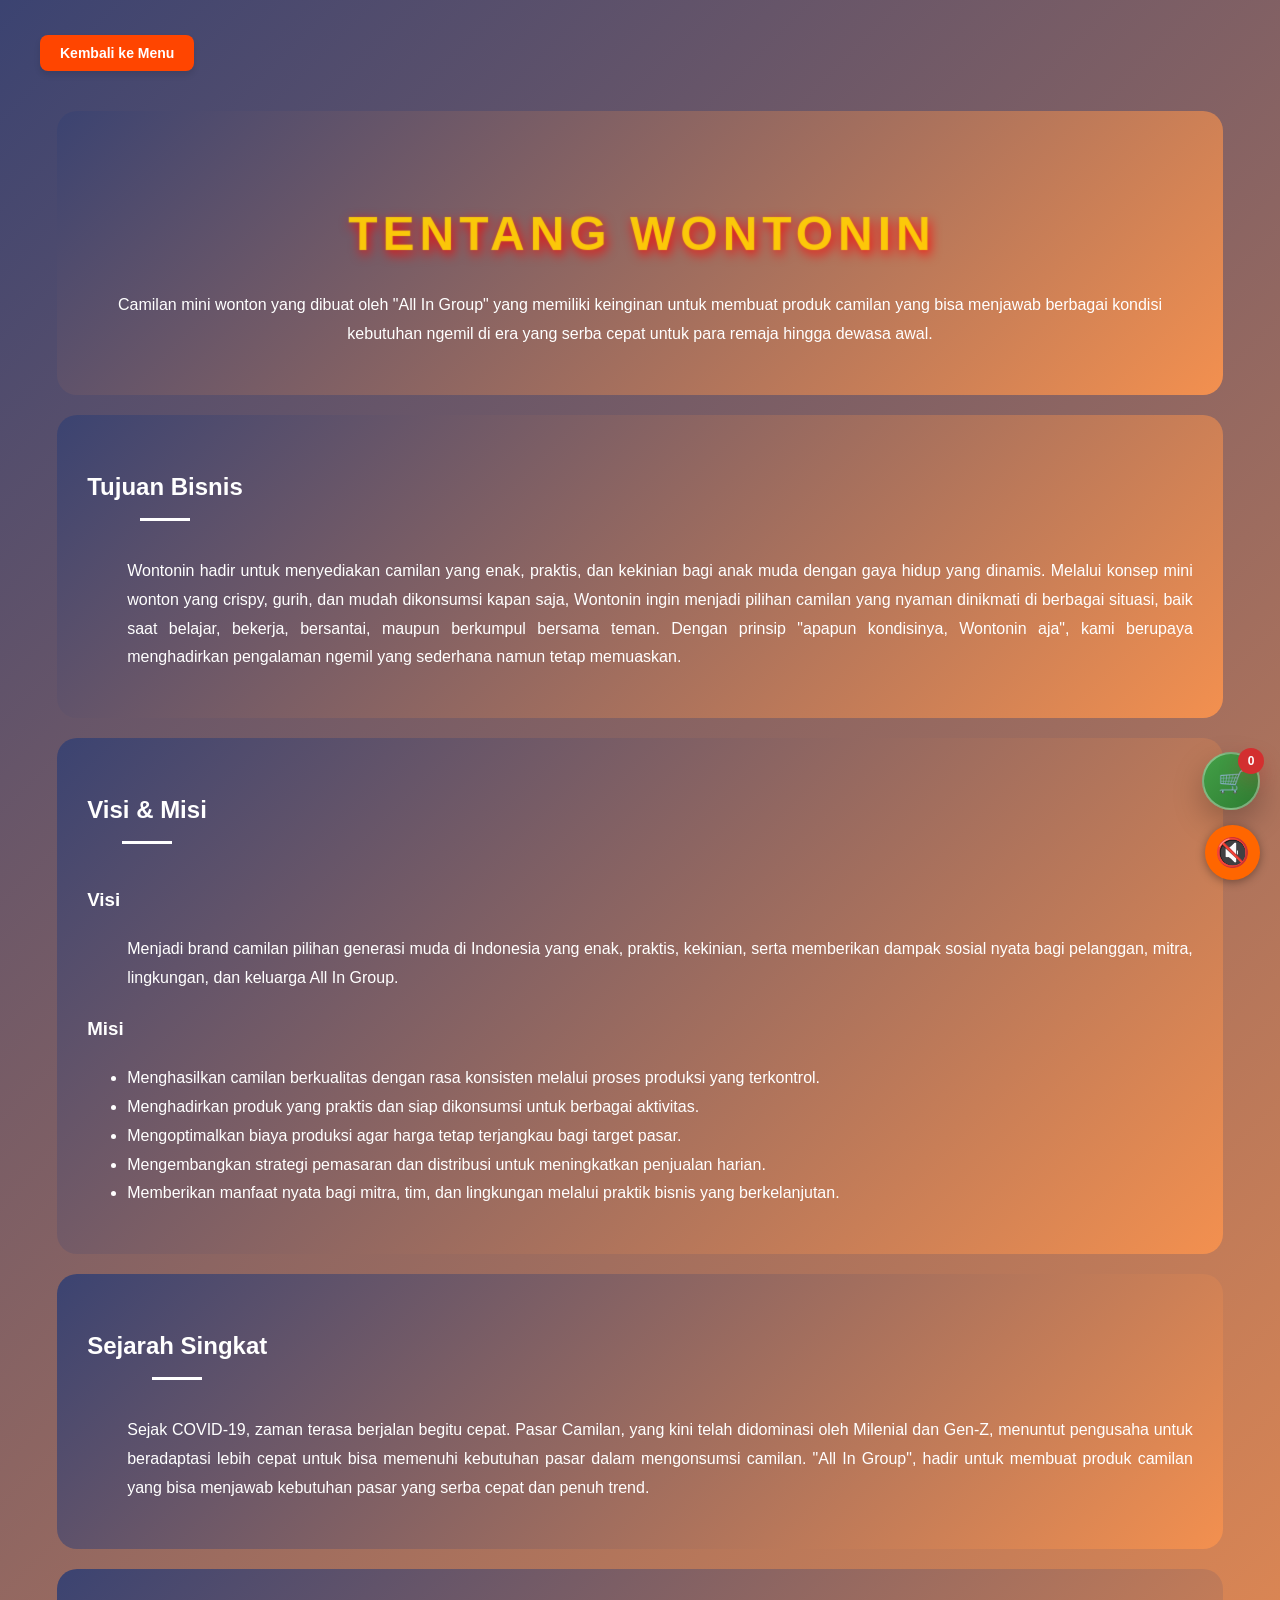
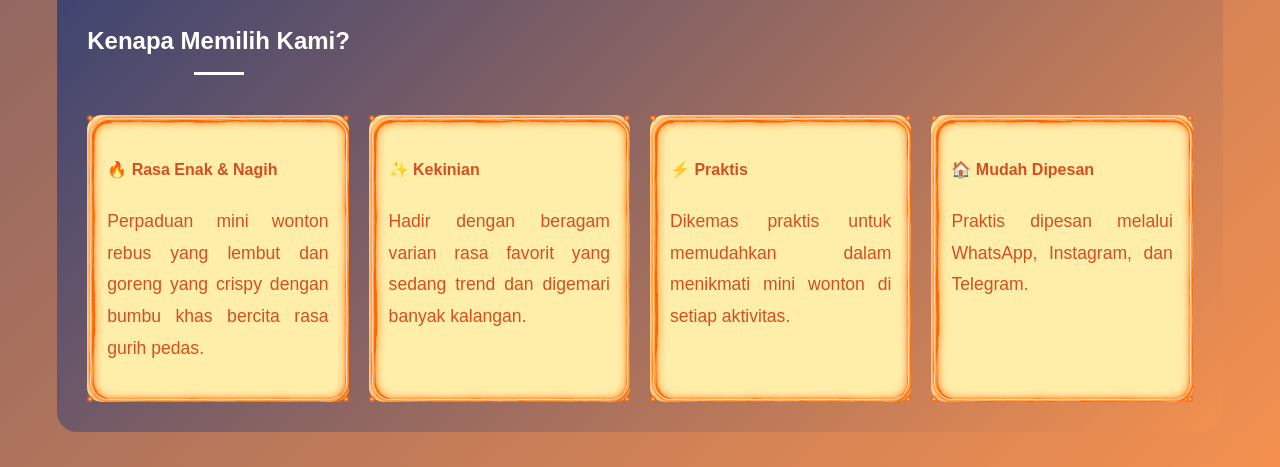
<file: about.html>
<!DOCTYPE html>
<html lang="id">
    <head>
        <meta charset="UTF-8">
        <meta name="viewport"
        content="width=device-width, initial-scale=1.0">
        <title>About Us - Wontonin</title>
        <link rel="stylesheet"
        href="style.css">
        <!-- Tambahkan di head semua halaman -->
         <script type="importmap">
            {
                "imports": {
                    "three": "https://unpkg.com/three@0.128.0/build/three.module.js"
                }
            }
        </script>
        <style>
        /* FIX WARNA TEKS ABOUT PAGE JADI PUTIH */
        .about-header .description-text {
            color: #ffffff !important;
        }
    </style>
    </head>

    <body>
        <!-- NAVBAR-->
         <nav class="navbar">
            <div class="nav-container">
                <a href="index.html" class="btn-back">Kembali ke Menu</a>
            </div>

        <!-- ABOUT HEADER -->
         <section class="about-header">
            <h1>
                Tentang Wontonin
            </h1>
             <p class="description-text">
                Camilan mini wonton yang dibuat oleh "All In Group"
                yang memiliki keinginan untuk membuat produk camilan
                yang bisa menjawab berbagai kondisi kebutuhan ngemil
                di era yang serba cepat untuk para remaja hingga dewasa awal.
             </p>
         </section>
        
        <!-- TUJUAN -->
         <section class="about-section">
            <h2>
                Tujuan Bisnis
            </h2>
            <ul>
                Wontonin hadir untuk menyediakan camilan yang enak, praktis, dan
                kekinian bagi anak muda dengan gaya hidup yang dinamis. Melalui
                konsep mini wonton yang crispy, gurih, dan mudah dikonsumsi kapan
                saja, Wontonin ingin menjadi pilihan camilan yang nyaman dinikmati
                di berbagai situasi, baik saat belajar, bekerja, bersantai, maupun
                berkumpul bersama teman. Dengan prinsip "apapun kondisinya, Wontonin
                aja", kami berupaya menghadirkan pengalaman ngemil yang sederhana namun
                tetap memuaskan.
            </ul>
         </section>

        <!-- VISI MISI -->
         <section class="about-section">
            <h2>
                Visi & Misi
            </h2>
            <h3>Visi</h3>
            <ul>
                Menjadi brand camilan pilihan generasi muda di Indonesia yang
                enak, praktis, kekinian, serta memberikan dampak sosial nyata
                bagi pelanggan, mitra, lingkungan, dan keluarga All In Group.
            </ul>
            <h3>Misi</h3>
            <ul>
                <li>
                    Menghasilkan camilan berkualitas dengan rasa konsisten melalui
                    proses produksi yang terkontrol.
                </li>
                <li>
                    Menghadirkan produk yang praktis dan siap dikonsumsi
                    untuk berbagai aktivitas.
                </li>
                <li>
                    Mengoptimalkan biaya produksi agar harga tetap terjangkau bagi
                    target pasar.
                </li>
                <li>
                    Mengembangkan strategi pemasaran dan distribusi untuk meningkatkan
                    penjualan harian.
                </li>
                <li>
                    Memberikan manfaat nyata bagi mitra, tim, dan lingkungan melalui praktik
                    bisnis yang berkelanjutan.
                </li>
            </ul>
         </section>
        
        <!-- SEJARAH -->
         <section class="about-section">
            <h2>
                Sejarah Singkat
            </h2>
            <ul>
                Sejak COVID-19, zaman terasa berjalan begitu cepat. Pasar Camilan, yang kini
                telah didominasi oleh Milenial dan Gen-Z, menuntut pengusaha untuk beradaptasi
                lebih cepat untuk bisa memenuhi kebutuhan pasar dalam mengonsumsi camilan. 
                "All In Group", hadir untuk membuat produk camilan yang bisa menjawab 
                kebutuhan pasar yang serba cepat dan penuh trend. 
            </ul>
         </section>

        <!-- KEUNGGULAN -->
         <section class="about-section">
            <h2>
                Kenapa Memilih Kami?
            </h2>
            <div class="why-grid">
                <div class="why-card">
                    <h4>🔥 Rasa Enak & Nagih</h4>
                    <p>
                        Perpaduan mini wonton rebus yang lembut dan goreng yang crispy dengan bumbu khas bercita rasa gurih pedas.
                    </p>
                </div>
                <div class="why-card">
                    <h4>✨ Kekinian</h4>
                    <p>
                        Hadir dengan beragam varian rasa favorit yang sedang trend dan digemari banyak kalangan.
                    </p>
                </div>
                <div class="why-card">
                    <h4>⚡ Praktis</h4>
                    <p>
                        Dikemas praktis untuk memudahkan dalam menikmati mini wonton di setiap aktivitas.
                    </p>
                </div>
                <div class="why-card">
                    <h4>🏠 Mudah Dipesan</h4>
                    <p>
                        Praktis dipesan melalui WhatsApp, Instagram, dan Telegram.
                    </p>
                </div>
            </div>
         </section>
         <script src="./script.js"></script>
         <!-- ELECTRIC BORDER -->
         <script src="./electric.js"></script>
         <script src="./music.js"></script>
    </body>
</html>
</file>
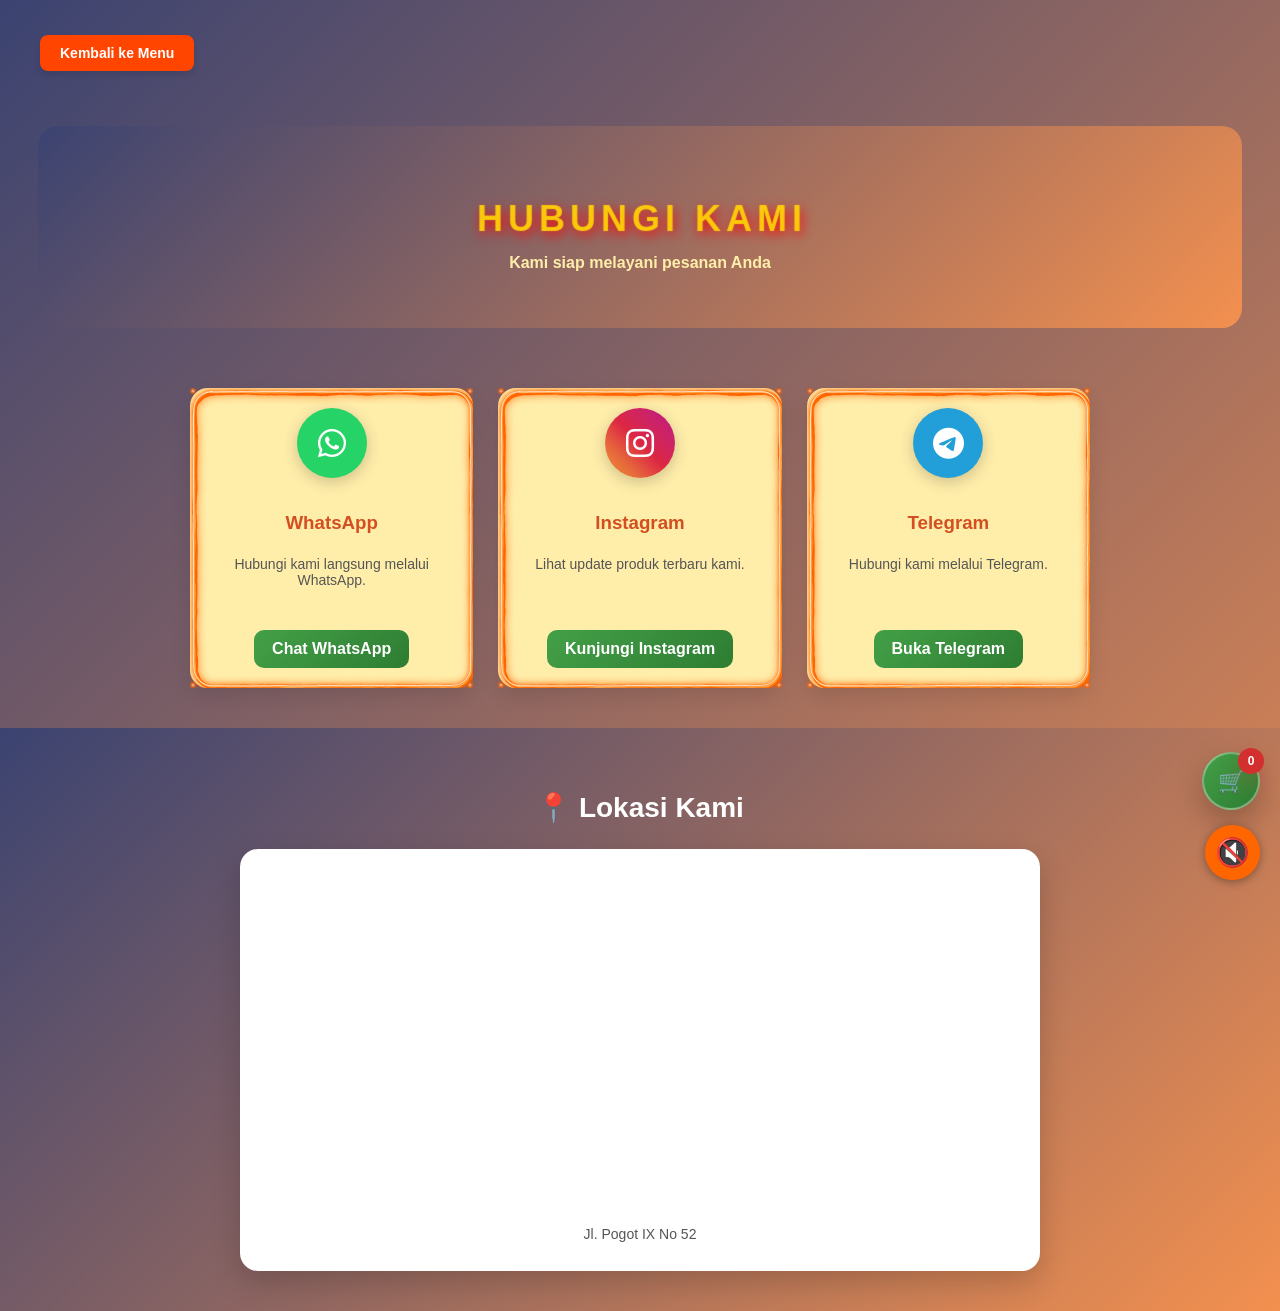
<file: contact.html>
<!DOCTYPE html>
<html lang="id">
    <head>
        <meta charset="UTF-8">
        <meta name="viewport" content="width=device-width, initial-scale=1.0">
        <title>Kontak - Wontonin</title>
        <link rel="stylesheet" href="style.css">
        <link rel="stylesheet" href="https://cdnjs.cloudflare.com/ajax/libs/font-awesome/6.5.0/css/all.min.css">
        <script type="importmap">
            {
                "imports": {
                    "three": "https://unpkg.com/three@0.128.0/build/three.module.js"
                }
            }
        </script>
        <style>
            /* SOSMED ICON */
            .sosmed-icon {
                width: 70px;
                height: 70px;
                border-radius: 50%;
                display: flex;
                align-items: center;
                justify-content: center;
                margin: 0 auto 15px auto;
                font-size: 2rem;
                color: white;
                box-shadow: 0 4px 15px rgba(0,0,0,0.2);
                transition: 0.3s;
            }
            .contact-card:hover .sosmed-icon {
                transform: scale(1.15);
                box-shadow: 0 6px 20px rgba(0,0,0,0.3);
            }
            .contact-card h3 {
                color: var(--color-text);
                margin-bottom: 8px;
            }
            .contact-card p {
                color: #555;
                font-size: 14px;
            }
        </style>
    </head>
    <body>
        <!-- NAVBAR -->
        <nav class="navbar">
            <div class="nav-container">
                <a href="index.html" class="btn-back">Kembali ke Menu</a>
            </div>
        </nav>

        <!-- HEADER -->
        <section class="contact-header">
            <h1>Hubungi Kami</h1>
            <p>Kami siap melayani pesanan Anda</p>
        </section>

        <!-- CONTACT CONTENT -->
        <section class="contact-section">
            <div class="contact-grid">

                <!-- WHATSAPP -->
                <div class="contact-card">
                    <div class="sosmed-icon" style="background: #25D366;">
                        <i class="fa-brands fa-whatsapp"></i>
                    </div>
                    <h3>WhatsApp</h3>
                    <p>Hubungi kami langsung melalui WhatsApp.</p>
                    <a
                        href="https://wa.me/628132524282?text="
                        target="_blank"
                        class="contact-btn"
                    >
                        Chat WhatsApp
                    </a>
                </div>

                <!-- INSTAGRAM -->
                <div class="contact-card">
                    <div class="sosmed-icon" style="background: linear-gradient(45deg, #f09433, #e6683c, #dc2743, #cc2366, #bc1888);">
                        <i class="fa-brands fa-instagram"></i>
                    </div>
                    <h3>Instagram</h3>
                    <p>Lihat update produk terbaru kami.</p>
                    <a href="https://www.instagram.com/_wontonin.aja_" target="_blank" class="contact-btn">
                        Kunjungi Instagram
                    </a>
                </div>

                <!-- TELEGRAM -->
                <div class="contact-card">
                    <div class="sosmed-icon" style="background: #229ED9;">
                        <i class="fa-brands fa-telegram"></i>
                    </div>
                    <h3>Telegram</h3>
                    <p>Hubungi kami melalui Telegram.</p>
                    <a href="https://t.me/wontoninaja" target="_blank" class="contact-btn">
                        Buka Telegram
                    </a>
                </div>

            </div>
        </section>

        <!-- GOOGLE MAP -->
        <section class="map-section">
            <h2>📍 Lokasi Kami</h2>
            <div class="map-frame">
                <iframe
                    src="https://www.google.com/maps/embed?pb=!1m18!1m12!1m3!1d989.5153895406007!2d112.76694372848927!3d-7.233819399546388!2m3!1f0!2f0!3f0!3m2!1i1024!2i768!4f13.1!3m3!1m2!1s0x2dd7f9a8c3d9ecfb%3A0xf26a8b2de0974fa1!2sJl.%20Pogot%20IX%20No.52%2C%20RT.012%2FRW.05%2C%20Tanah%20Kali%20Kedinding%2C%20Kec.%20Kenjeran%2C%20Surabaya%2C%20Jawa%20Timur%2060129!5e0!3m2!1sid!2sid!4v1776089853550!5m2!1sid!2sid"
                    style="border:0;"
                    allowfullscreen=""
                    loading="lazy"
                    referrerpolicy="no-referrer-when-downgrade">
                </iframe>
                <p class="map-address">Jl. Pogot IX No 52</p>
            </div>
        </section>

        <script src="./script.js"></script>
        <script src="./electric.js"></script>
        <script src="./music.js"></script>
    </body>
</html>
</file>
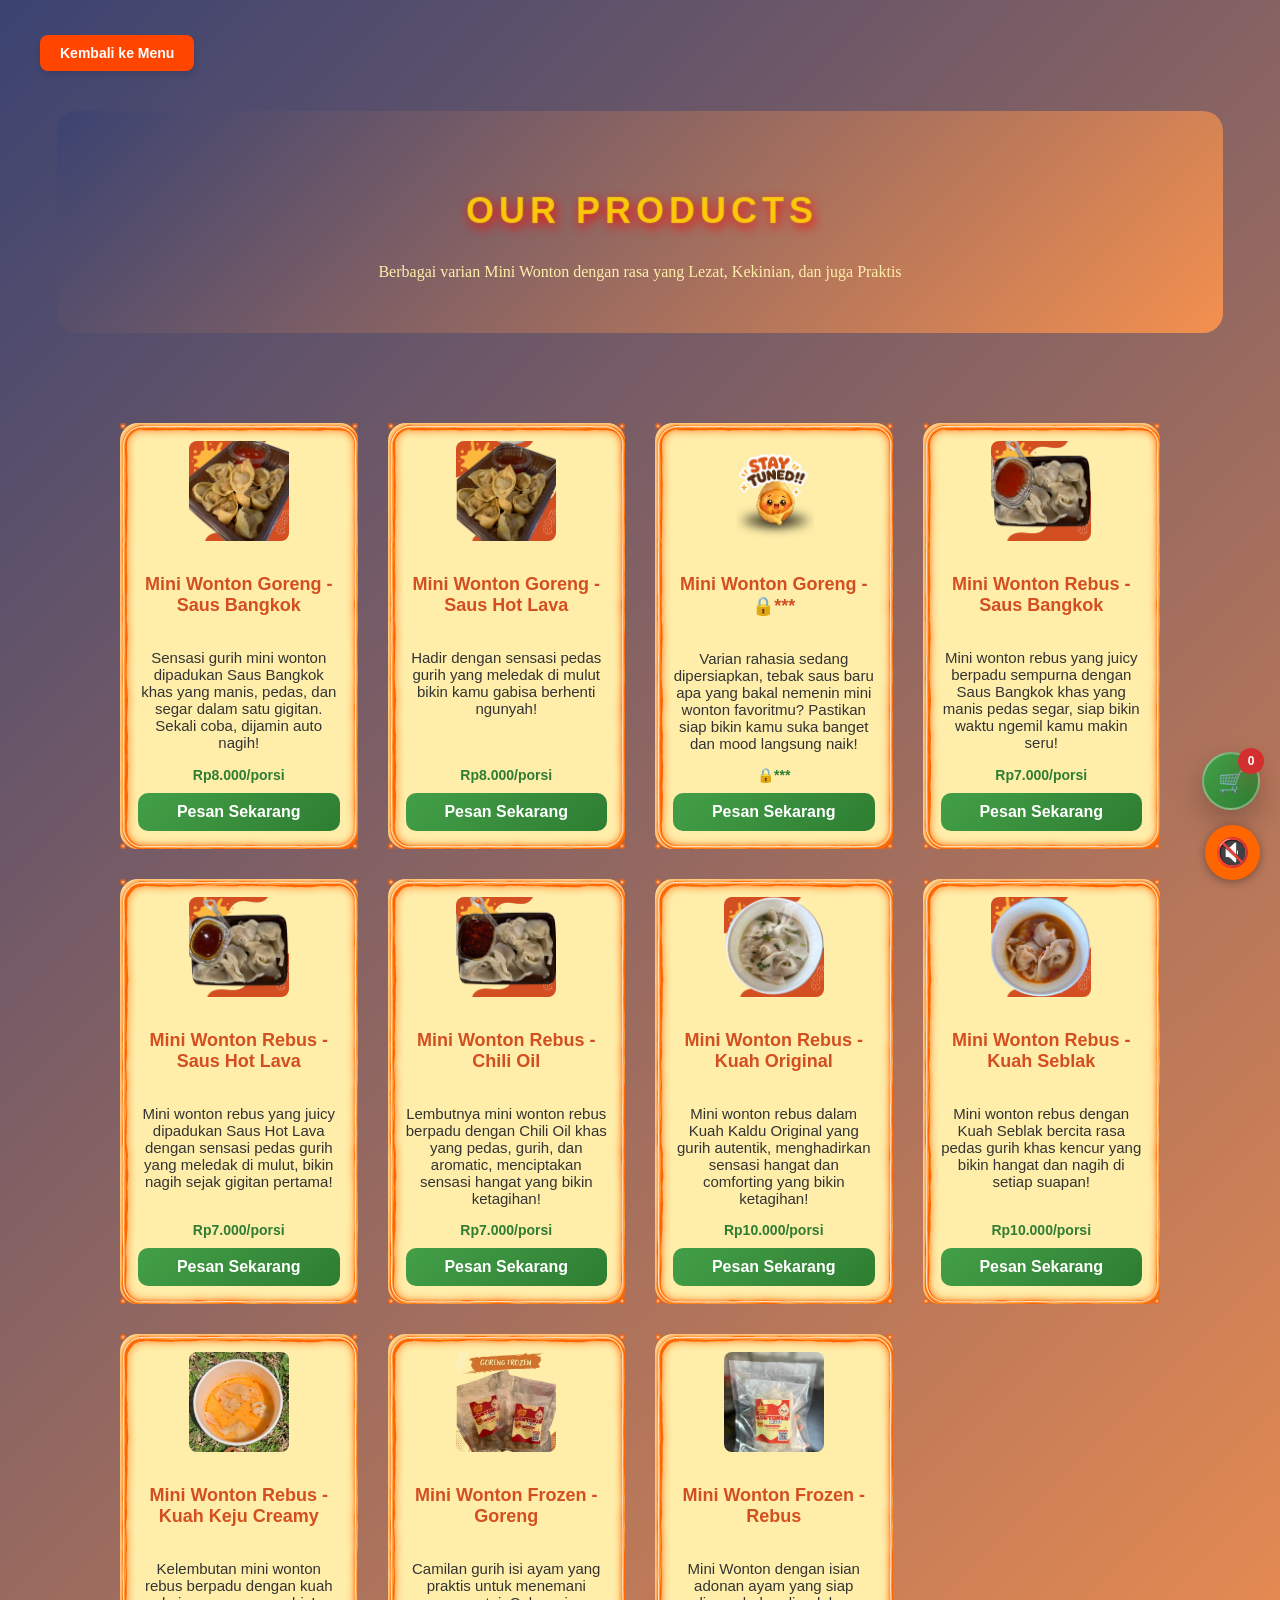
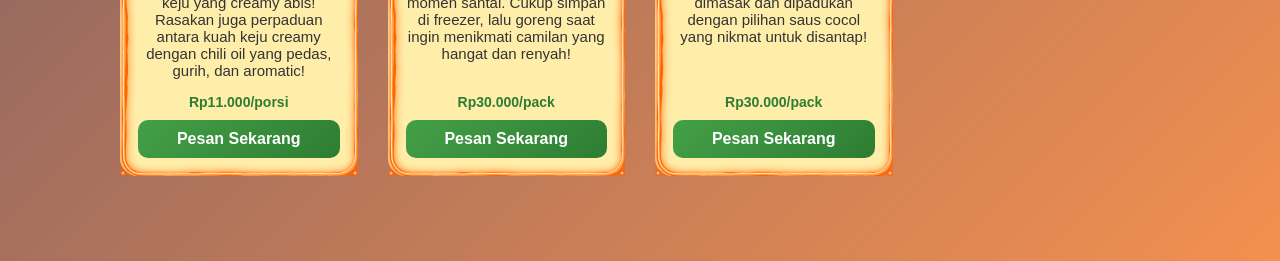
<file: product.html>
<!DOCTYPE html>
<html lang="id">
    <head>
        <meta charset="UTF-8">
        <meta name="viewport"
        content="width=device-width, initial-scale=1.0">
        <link rel="stylesheet"
        href="style.css">
        <!-- Tambahkan di head semua halaman -->
         <script type="importmap">
            {
                "imports": {
                    "three": "https://unpkg.com/three@0.128.0/build/three.module.js"
                }
            }
        </script>
    </head>

    <body>
        <!-- NAVBAR-->
         <nav class="navbar">
            <div class="nav-container">
                <a href="index.html" class="btn-back">Kembali ke Menu</a>
            </div>

        <!-- HEADER -->
         <section class="product-header">
            <h1>Our Products</h1>
            <p>
                Berbagai varian Mini Wonton dengan 
                rasa yang Lezat, Kekinian, dan juga Praktis
            </p>
         </section>

        <!-- PRODUCT GRID -->
         <section class="product-section">
            <div class="product-grid">
                <!-- GORENG SAUS BANGKOK -->
                 <div class="product-card">
                    <img
                    src="images/gambar-saus-bangkok.jpg"
                    class="product-img">
                    <h3>Mini Wonton Goreng - Saus Bangkok</h3>
                    <p>
                        Sensasi gurih mini wonton dipadukan Saus Bangkok khas yang manis, pedas, dan segar dalam satu gigitan. Sekali coba, dijamin auto nagih!
                    </p>
                    <div class="price">
                        Rp8.000/porsi
                    </div>
                    <a href="order.html"
                    class="btn-order">
                Pesan Sekarang
                </a>
                 </div>
                <!-- GORENG SAUS HOT LAVA -->
                 <div class="product-card">
                    <img
                    src="images/gambar-saus-hot-lava.jpg"
                    class="product-img">
                    <h3>Mini Wonton Goreng - Saus Hot Lava</h3>
                    <p>
                        Hadir dengan sensasi pedas gurih yang meledak di mulut bikin kamu gabisa berhenti ngunyah!
                    </p>
                    <div class="price">
                        Rp8.000/porsi
                    </div>
                    <a href="order.html"
                    class="btn-order">
                Pesan Sekarang
                </a>
                 </div>
                <!-- GORENG SAUS KEJU -->
                 <div class="product-card">
                    <img
                    src="images/gambar-saus-keju.jpg"
                    class="product-img">
                    <h3>Mini Wonton Goreng - 🔒***</h3>
                    <p>
                        Varian rahasia sedang dipersiapkan, tebak saus baru apa yang bakal nemenin mini wonton favoritmu? Pastikan siap bikin kamu suka banget dan mood langsung naik!
                    </p>
                    <div class="price">
                        🔒***
                    </div>
                    <a href="order.html"
                    class="btn-order">
                Pesan Sekarang
                </a>
                 </div>
                <!-- REBUS SAUS BANGKOK -->
                 <div class="product-card">
                    <img
                    src="images/gambar-rebus-bangkok.jpg"
                    class="product-img">
                    <h3>Mini Wonton Rebus - Saus Bangkok</h3>
                    <p>
                        Mini wonton rebus yang juicy berpadu sempurna dengan Saus Bangkok khas yang manis pedas segar, siap bikin waktu ngemil kamu makin seru!
                    </p>
                    <div class="price">
                        Rp7.000/porsi
                    </div>
                    <a href="order.html"
                    class="btn-order">
                Pesan Sekarang
                </a>
                 </div>
                <!-- REBUS SAUS HOT LAVA -->
                 <div class="product-card">
                    <img
                    src="images/gambar-rebus-hot-lava.jpg"
                    class="product-img">
                    <h3>Mini Wonton Rebus - Saus Hot Lava</h3>
                    <p>
                        Mini wonton rebus yang juicy dipadukan Saus Hot Lava dengan sensasi pedas gurih yang meledak di mulut, bikin nagih sejak gigitan pertama!
                    </p>
                    <div class="price">
                        Rp7.000/porsi
                    </div>
                    <a href="order.html"
                    class="btn-order">
                Pesan Sekarang
                </a>
                 </div>
                <!-- REBUS CHILI OIL -->
                 <div class="product-card">
                    <img
                    src="images/gambar-chili-oil.jpg"
                    class="product-img">
                    <h3>Mini Wonton Rebus - Chili Oil</h3>
                    <p>
                        Lembutnya mini wonton rebus berpadu dengan Chili Oil khas yang pedas, gurih, dan aromatic, menciptakan sensasi hangat yang bikin ketagihan!
                    </p>
                    <div class="price">
                        Rp7.000/porsi
                    </div>
                    <a href="order.html"
                    class="btn-order">
                Pesan Sekarang
                </a>
                 </div>
                <!-- KUAH ORIGINAL -->
                 <div class="product-card">
                    <img
                    src="images/gambar-kuah-original.jpg"
                    class="product-img">
                    <h3>Mini Wonton Rebus - Kuah Original</h3>
                    <p>
                        Mini wonton rebus dalam Kuah Kaldu Original yang gurih autentik, menghadirkan sensasi hangat dan comforting yang bikin ketagihan!
                    </p>
                    <div class="price">
                        Rp10.000/porsi
                    </div>
                    <a href="order.html"
                    class="btn-order">
                Pesan Sekarang
                </a>
                 </div>
                <!-- KUAH SEBLAK -->
                 <div class="product-card">
                    <img
                    src="images/gambar-kuah-seblak.jpg"
                    class="product-img">
                    <h3>Mini Wonton Rebus - Kuah Seblak</h3>
                    <p>
                        Mini wonton rebus dengan Kuah Seblak bercita rasa pedas gurih khas kencur yang bikin hangat dan nagih di setiap suapan!
                    </p>
                    <div class="price">
                        Rp10.000/porsi
                    </div>
                    <a href="order.html"
                    class="btn-order">
                Pesan Sekarang
                </a>
                 </div>
                <!-- Kuah Keju Creamy -->
                 <div class="product-card">
                    <img
                    src="images/rebus-kuah-keju-creamy.jpg"
                    class="product-img">
                    <h3>Mini Wonton Rebus - Kuah Keju Creamy</h3>
                    <p>
                        Kelembutan mini wonton rebus berpadu dengan kuah keju yang creamy abis!
                        Rasakan juga perpaduan antara kuah keju creamy dengan chili oil yang pedas, gurih, dan aromatic!
                    </p>
                    <div class="price">
                        Rp11.000/porsi
                    </div>
                    <a href="order.html"
                    class="btn-order">
                Pesan Sekarang
                </a>
                 </div>
                <!-- Goreng Frozen -->
                 <div class="product-card">
                    <img
                    src="images/gambar-frozen-goreng.jpg"
                    class="product-img">
                    <h3>Mini Wonton Frozen - Goreng</h3>
                    <p>
                        Camilan gurih isi ayam yang praktis untuk menemani momen santai.
                        Cukup simpan di freezer, lalu goreng saat ingin menikmati camilan
                        yang hangat dan renyah!
                    </p>
                    <div class="price">
                        Rp30.000/pack
                    </div>
                    <a href="pesan_rtc.html"
                    class="btn-order">
                Pesan Sekarang
                </a>
                 </div>
                <!-- Rebus Frozen -->
                 <div class="product-card">
                    <img
                    src="images/gambar-frozen-rebus.jpg"
                    class="product-img">
                    <h3>Mini Wonton Frozen - Rebus</h3>
                    <p>
                        Mini Wonton dengan isian adonan ayam yang siap dimasak dan dipadukan dengan pilihan saus cocol yang nikmat untuk disantap!
                    </p>
                    <div class="price">
                        Rp30.000/pack
                    </div>
                    <a href="pesan_rtc.html"
                    class="btn-order">
                Pesan Sekarang
                </a>
                 </div>
            </div>
         </section>
         <script src="./script.js"></script>
         <!-- ELECTRIC BORDER -->
         <script src="./electric.js"></script>
         <script src="./music.js"></script>
    </body>
</html>
</file>
<file: style.css>
:root {
  --bg-start: #3b4371;
  --bg-end: #f3904f;
  --color-text: #d34f21;
  --color-card-bg: #ffeeaa;
  --color-orange-main: #ff9800;
  --color-orange-dark: #f57c00;
  --color-orange-accent: #ff4500;
  --color-orange-deep: #e65100;
  --color-green-main: #43a047;
  --color-green-dark: #2e7d32;
  --color-white: #ffffff;
}

* {
  box-sizing: border-box;
  max-width: 100%;
}

canvas {
  max-width: none !important;
}

body {
  font-family: "Segoe UI", sans-serif;
  margin: 0;
  padding: 0;
  background: linear-gradient(135deg, var(--bg-start), var(--bg-end));
  display: flex;
  flex-direction: column;
  align-items: center;
  justify-content: flex-start;
  min-height: 100vh;
  width: 100%;
  overflow-x: clip;
  box-sizing: border-box;
}

/* MENU */
.menu-container {
  display: flex !important;
  flex-direction: column !important;
  justify-content: center !important;
  align-items: center !important;
  width: 90%;
  max-width: 500px;
  min-height: 100vh;
  text-align: center;
  box-sizing: border-box;
  overflow: visible !important;
}

/* NAVBAR */
.navbar {
  position: relative;
  padding: 15px 20px;
  width: 100%;
  box-sizing: border-box;
}
.navbar .logo-top {
  display: block;
  margin: 0 auto;
  width: 100px;
  height: auto;
  border-radius: 50%;
  object-fit: contain;
}

/* NAV CONTAINER */
.nav-container {
  padding: 20px;
  width: 100%;
}
.btn-back {
  display: inline-block;
  text-decoration: none;
  background-color: var(--color-orange-accent);
  color: var(--color-white);
  padding: 10px 20px;
  border-radius: 8px;
  font-weight: bold;
  font-size: 14px;
  transition: 0.3s;
  box-shadow: 0 4px 6px rgba(0, 0, 0, 0.1);
}
.btn-back:hover {
  background-color: #d32f2f;
  transform: translateX(-5px);
}

/* TITLE */
h1 {
  font-size: 3rem;
  font-family: "Arial Black", sans-serif;
  margin-bottom: 40px;
  -webkit-text-fill-color: transparent;
  filter: drop-shadow(2px 4px 6px rgb(255, 0, 0));
  text-transform: uppercase;
  text-align: center;
  letter-spacing: 5px;
  font-weight: bold;
  text-shadow: 2px 2px 1px rgba(255, 209, 6, 0.938);
}

/* OPTIONS */
.options {
  display: flex;
  flex-direction: column;
  align-items: center;
  gap: 15px;
  margin-top: 20px;
  width: 100%;
  overflow: visible !important;
  padding: 20px 30px;
}
.options .card {
  display: block;
  text-decoration: none;
  text-align: center;
  width: 200px;
  padding: 15px;
  background-color: var(--color-card-bg);
  border-radius: 10px;
  box-shadow: none;
  color: var(--color-text);
  font-weight: bold;
  transition: 0.3s;
}
.options .card:hover {
  background-color: var(--color-orange-accent);
  color: var(--color-white);
  transform: scale(1.05);
}

/* HERO */
.hero {
  display: flex;
  align-items: center;
  justify-content: space-between;
  padding: 60px 30px;
  background: linear-gradient(135deg, var(--bg-start), var(--bg-end));
  flex-wrap: wrap;
}
.hero-text {
  max-width: 500px;
}
.hero-text h1 {
  font-size: 36px;
  margin-bottom: 15px;
  color: var(--color-orange-deep);
}
.hero-text p {
  font-size: 18px;
  margin-bottom: 20px;
}
.btn-primary {
  display: inline-block;
  padding: 12px 20px;
  background: linear-gradient(
    135deg,
    var(--color-green-main),
    var(--color-green-dark)
  );
  color: var(--color-white);
  border-radius: 10px;
  text-decoration: none;
  font-weight: bold;
}
.btn-primary:hover {
  opacity: 0.9;
}
.hero-img img {
  width: 350px;
  border-radius: 20px;
}

/* LOGO */
.logo {
  display: flex;
  align-items: center;
  gap: 8px;
  font-weight: bold;
  font-size: 18px;
}
.logo-img {
  width: 35px;
  height: 35px;
}

/* ABOUT HEADER */
.about-header {
  text-align: center;
  background: linear-gradient(135deg, var(--bg-start), var(--bg-end));
  border-radius: 20px;
  box-shadow: none;
  line-height: 1.8;
  width: 94%;
  padding: 30px;
  box-sizing: border-box;
  margin: 20px auto;
  display: block;
}
.about-header h1 {
  text-align: center;
  color: var(--color-white);
  margin-bottom: 15px;
  font-weight: 800;
}

/* ABOUT SECTION */
.about-section {
  background: linear-gradient(135deg, var(--bg-start), var(--bg-end));
  border-radius: 20px;
  box-shadow: none;
  line-height: 1.8;
  width: 94% !important;
  padding: 30px;
  box-sizing: border-box;
  margin: 20px auto !important;
  display: block;
  overflow: visible !important;
}
.about-section h2 {
  position: relative;
  display: inline-block;
  color: var(--color-white);
  margin-bottom: 20px;
}
.about-section h2:after {
  content: "";
  display: block;
  width: 50px;
  height: 3px;
  background: var(--color-white);
  margin: 10px auto 0;
}
.about-section h3 {
  color: var(--color-white);
}
.about-section h4 {
  color: var(--color-text);
  font-weight: bold;
}
.about-section p {
  color: var(--color-text) !important;
  text-align: justify;
  font-size: 1.1rem;
}
.about-section ul {
  color: var(--color-white) !important;
  text-align: justify;
}
.about-section ul li {
  color: var(--color-white) !important;
}

/* WHY GRID */
.why-grid {
  display: grid;
  grid-template-columns: repeat(auto-fit, minmax(220px, 1fr));
  gap: 20px;
  margin-top: 20px;
  overflow: visible !important;
}
.why-card {
  background: var(--color-card-bg);
  padding: 20px;
  border-radius: 15px;
  box-shadow: none;
  transition: 0.2s;
}
.why-card:hover {
  transform: translateY(-5px);
}

/* PRODUCT HEADER */
.product-header {
  text-align: center;
  background: linear-gradient(135deg, var(--bg-start), var(--bg-end));
  border-radius: 20px;
  box-shadow: none;
  line-height: 1.8;
  width: 94%;
  padding: 30px;
  box-sizing: border-box;
  margin: 20px auto;
  display: block;
}
.product-header h1 {
  font-size: 36px;
  color: var(--color-white);
  margin-bottom: 10px;
}
.product-header p {
  font-family: Cascadia Code;
  font-size: 16px;
  color: var(--color-card-bg);
}

/* PRODUCT SECTION */
.product-section {
  padding: 50px 20px;
  overflow: visible !important;
}

/* PRODUCT GRID */
.product-grid {
  display: grid;
  grid-template-columns: repeat(auto-fit, minmax(220px, 1fr));
  gap: 30px;
  width: 90%;
  max-width: 1200px;
  margin: 0 auto;
  padding: 20px;
  box-sizing: border-box;
  overflow: visible !important;
}

/* PRODUCT CARD */
.product-card {
  display: flex;
  flex-direction: column;
  background: var(--color-card-bg);
  padding: 18px;
  border-radius: 18px;
  box-shadow: none;
  text-align: center;
  transition: 0.2s;
}
.product-card h3 {
  color: var(--color-text);
  font-weight: bold;
  font-size: 18px;
}
.product-card p {
  color: #333;
  font-size: 15px;
}
.product-card:hover {
  transform: translateY(-6px);
}

/* PRODUCT IMAGE */
.product-img {
  width: 100px;
  height: 100px;
  min-width: 60px;
  object-fit: cover;
  border-radius: 8px;
  background-color: #f0f0f0;
  flex-shrink: 0;
  display: block;
  margin: 0 auto 15px auto;
}

/* PRICE */
.price {
  font-weight: bold;
  font-size: 14px;
  margin: 10px 0;
  color: var(--color-green-dark);
  margin-top: auto;
  text-decoration: none;
  display: block;
}

/* BUTTON ORDER */
.btn-order {
  display: inline-block;
  padding: 10px 18px;
  background: linear-gradient(
    135deg,
    var(--color-green-main),
    var(--color-green-dark)
  );
  color: var(--color-white);
  border-radius: 10px;
  text-decoration: none;
  font-weight: bold;
}
.btn-order:hover {
  opacity: 0.9;
}

button:disabled,
input:disabled {
  opacity: 0.5;
  cursor: not-allowed;
  background-color: #f0f0f0;
}

/* HEADER */
.header {
  background: linear-gradient(135deg, var(--bg-start), var(--bg-end));
  color: var(--color-white);
  text-align: center;
  width: 94%;
  margin: 20px auto;
  display: flex;
  flex-direction: column;
  align-items: center;
  padding: 30px;
  border-radius: 20px;
  box-sizing: border-box;
}
.tagline {
  font-size: 18px;
  opacity: 0.9;
  font-family: Consolas;
  font-weight: bold;
}

/* PRODUCT SUB NAV */
.product-nav {
  width: 94%;
  max-width: 650px;
  margin: 0 auto 18px auto;
  padding: 10px;
  display: flex;
  gap: 10px;
  justify-content: center;
  flex-wrap: wrap;
  background: rgba(255, 238, 170, 0.92);
  border-radius: 18px;
  box-shadow: 0 8px 18px rgba(0, 0, 0, 0.08);
}

.product-nav-link {
  text-decoration: none;
  color: var(--color-text);
  font-weight: 800;
  padding: 10px 16px;
  border-radius: 999px;
  background: rgba(255, 255, 255, 0.85);
  border: 1px solid rgba(211, 79, 33, 0.15);
  transition: transform 0.2s ease, background-color 0.2s ease, color 0.2s ease;
}

.product-nav-link:hover {
  transform: translateY(-1px);
  background: var(--color-orange-main);
  color: var(--color-white);
}

.product-nav-link.is-active {
  background: linear-gradient(135deg, var(--color-green-main), var(--color-green-dark));
  color: var(--color-white);
  border-color: transparent;
  box-shadow: 0 8px 16px rgba(46, 125, 50, 0.22);
}

/* CONTAINER */
.container {
  background: var(--color-card-bg);
  width: 94%;
  max-width: 650px;
  margin: 0 auto 40px auto;
  display: block;
  padding: 40px;
  border-radius: 20px;
  box-shadow: none;
  box-sizing: border-box;
  overflow: visible !important;
}

/* INPUT */
input {
  padding: 10px;
  margin: 6px 0;
  border-radius: 10px;
  border: 1px solid #ddd;
  margin-left: auto !important;
  margin-right: auto !important;
  width: 90% !important;
  display: block !important;
}

/* CARD */
.card {
  background: var(--color-card-bg);
  padding: 12px;
  border-radius: 15px;
  box-shadow: none;
  border: none;
  overflow: visible !important;
}

/* TEXT DETAILS */
.text-details {
  display: flex;
  flex-direction: column;
  align-items: flex-start;
  gap: 2px;
  font-style: italic;
  color: var(--color-text);
}

/* ITEM */
.item {
  display: flex;
  justify-content: space-between;
  align-items: center;
  margin-bottom: 12px;
  padding: 12px 15px;
  background: var(--color-white);
  border-radius: 12px;
  border: none;
  box-shadow: none;
  transition:
    transform 0.3s ease,
    box-shadow 0.3s ease;
  will-change: transform, box-shadow;
}
.item:hover {
  transform: translateY(-5px);
  background: var(--color-card-bg);
  box-shadow: 0 4px 10px rgba(0, 0, 0, 0.1);
}

/* PRODUCT INFO */
.product-info {
  display: flex;
  align-items: center;
  gap: 12px;
  flex: 1;
}
span.nama {
  font-weight: bold;
  font-size: 15px;
  display: inline;
  color: var(--color-text);
}
.varian {
  font-size: 12px;
}
.harga {
  font-size: 11px;
  color: var(--color-green-dark);
}

/* BADGE */
span.badge {
  font-size: 8px;
  padding: 3px 6px;
  border-radius: 6px;
  color: var(--color-white);
  margin-left: 4px;
  display: inline-block;
  vertical-align: middle;
  line-height: 1;
}
.badge.best {
  background: #e53935;
}
.badge.new {
  background: #1e88e5;
}
.badge.hemat {
  background: var(--color-green-main);
}
.badge.authentic {
  background: #1e88e5;
}
.badge.soon {
  background: black;
}

/* QTY */
.qty {
  display: flex;
  align-items: center;
}
.qty button {
  background: var(--color-orange-main);
  border: none;
  color: var(--color-white);
  font-size: 18px;
  width: 30px;
  height: 30px;
  border-radius: 50%;
  cursor: pointer;
  transition: 0.2s;
}
.qty button:hover {
  transform: scale(1.15);
  background: var(--color-orange-dark);
}
.qty input {
  width: 45px;
  text-align: center;
  margin: 0 6px;
  border-radius: 8px;
}

/* TOTAL */
.total-box {
  margin-top: 20px;
  padding: 16px;
  background: linear-gradient(135deg, #e8f5e9, #c8e6c9);
  border-radius: 15px;
  text-align: center;
  font-size: 18px;
  font-weight: bold;
}

/* ORDER BUTTON */
.order-btn {
  margin-top: 15px;
  width: 100%;
  padding: 16px;
  font-size: 18px;
  font-weight: bold;
  background: linear-gradient(
    135deg,
    var(--color-green-main),
    var(--color-green-dark)
  );
  color: var(--color-white);
  border: none;
  border-radius: 15px;
  cursor: pointer;
  transition: 0.2s;
}
.order-btn:hover {
  transform: scale(1.04);
}

/* CONTACT HEADER */
.contact-header {
  padding: 40px 20px;
  text-align: center;
  background: linear-gradient(135deg, var(--bg-start), var(--bg-end));
  border-radius: 20px;
  width: 94%;
  margin: 20px auto;
  box-sizing: border-box;
}
.contact-header h1 {
  font-size: 36px;
  color: var(--color-white);
  margin-bottom: 10px;
}
.contact-header p {
  color: var(--color-card-bg);
  font-size: 16px;
  font-weight: bold;
}

/* CONTACT SECTION */
.contact-section {
  padding: 40px 20px;
  width: 100%;
  box-sizing: border-box;
}
.contact-grid {
  display: grid;
  grid-template-columns: repeat(auto-fit, minmax(220px, 1fr));
  gap: 25px;
  max-width: 900px;
  margin: 0 auto;
}

/* CONTACT CARD */
.contact-card {
  background: var(--color-card-bg);
  padding: 20px;
  border-radius: 18px;
  box-shadow: 0 8px 20px rgba(0, 0, 0, 0.1);
  text-align: center;
  transition: 0.2s;
}
.contact-card:hover {
  transform: translateY(-6px);
}

/* CONTACT BUTTON */
.contact-btn {
  display: inline-block;
  margin-top: 12px;
  padding: 10px 18px;
  background: linear-gradient(
    135deg,
    var(--color-green-main),
    var(--color-green-dark)
  );
  color: var(--color-white);
  border-radius: 10px;
  text-decoration: none;
  font-weight: bold;
}
.contact-btn:hover {
  opacity: 0.9;
}

/* MAP */
.map-section {
  padding: 40px 20px;
  text-align: center;
  background: linear-gradient(135deg, var(--bg-start), var(--bg-end));
  width: 100%;
  box-sizing: border-box;
}
.map-section h2 {
  color: var(--color-white);
  font-size: 28px;
  margin-bottom: 25px;
}

/* MAP FRAME */
.map-frame {
  max-width: 800px;
  width: 100%;
  margin: 0 auto;
  background: var(--color-white);
  padding: 15px;
  border-radius: 18px;
  box-shadow: 0 12px 30px rgba(0, 0, 0, 0.18);
  box-sizing: border-box;
}
.map-frame iframe {
  width: 100%;
  height: 350px;
  border-radius: 12px;
  border: none;
  display: block;
}
.map-address {
  margin-top: 12px;
  font-size: 14px;
  color: #555;
}

/* ===== ELECTRIC BORDER ===== */
.eb-canvas {
  position: absolute;
  pointer-events: none;
  z-index: 10;
  overflow: visible;
  max-width: none !important;
}

/* ===== INDEX PAGE ===== */
.index-content .menu-container {
  background-color: rgba(0, 0, 0, 0.65);
  backdrop-filter: blur(8px);
  border-radius: 30px;
}
.index-content .menu-container h1 {
  color: #ff8844;
  text-shadow: 0 0 15px #ff4400;
}
.index-content .options .card {
  background-color: rgba(0, 0, 0, 0.7);
  backdrop-filter: blur(4px);
  border: 1px solid #ff6600;
  color: #ffaa66;
}
.index-content .options .card:hover {
  background-color: #ff6600;
  color: var(--color-white);
}
.index-content .logo-top {
  border: 2px solid #ff6600;
  box-shadow: 0 0 15px rgba(255, 102, 0, 0.5);
}

/* SOSMED ICON */
.sosmed-icon {
  width: 70px;
  height: 70px;
  border-radius: 50%;
  display: flex;
  align-items: center;
  justify-content: center;
  margin: 0 auto 15px auto;
  font-size: 2rem;
  color: var(--color-white);
  box-shadow: 0 4px 15px rgba(0, 0, 0, 0.2);
  transition: 0.3s;
}
.contact-card:hover .sosmed-icon {
  transform: scale(1.15);
  box-shadow: 0 6px 20px rgba(0, 0, 0, 0.3);
}
.contact-card h3 {
  color: var(--color-text);
  margin-bottom: 8px;
}
.contact-card p {
  color: #555;
  font-size: 14px;
}

/* ===== FIX CONTACT CARD TOMBOL SEJAJAR ===== */
.contact-card {
  display: flex !important;
  flex-direction: column !important;
  height: 100% !important;
  min-height: 300px !important;
}

.contact-card p {
  flex-grow: 1 !important;
  margin-bottom: 15px !important;
}

.contact-btn {
  margin-top: auto !important;
  width: fit-content !important;
  align-self: center !important;
}

/* debug: pastikan select dan option terlihat */
select,
select option {
  color: #111 !important;
  background: #fff !important;
}

/* MEDIA QUERY */
@media (max-width: 768px) {
  .item:hover {
    transform: none;
  }
  .item {
    box-shadow: 0 2px 5px rgba(0, 0, 0, 0.05);
  }

  .menu-container {
    padding-top: 0;
    gap: 0;
  }
  .navbar {
    padding: 10px;
    text-align: left;
  }
  .navbar .logo-top {
    display: block;
    margin: 0 auto;
    width: 120px;
  }

  h1 {
    font-size: 1.8rem !important;
    letter-spacing: 2px;
  }
  h2 {
    font-size: 1.3rem !important;
  }
  h3 {
    font-size: 0.95rem !important;
  }

  .about-header,
  .about-section,
  .contact-header,
  .product-header,
  .header {
    width: 92% !important;
    padding: 20px !important;
    margin: 10px auto !important;
  }
  .about-section p {
    font-size: 1rem;
    line-height: 1.6;
    text-align: left;
  }

  .container {
    width: 100% !important;
    padding: 15px !important;
    border-radius: 0 !important;
    box-shadow: none !important;
    margin: 0 !important;
  }

  input,
  textarea,
  select {
    width: 100% !important;
    margin-bottom: 10px;
    box-sizing: border-box !important;
  }

  .product-nav {
    width: 92% !important;
    padding: 10px !important;
    gap: 8px !important;
    margin: 0 auto 12px auto !important;
  }

  .product-nav-link {
    flex: 1 1 calc(50% - 8px);
    text-align: center;
    font-size: 13px;
    padding: 10px 12px;
  }

  .item {
    padding: 10px 8px !important;
    box-shadow: 0 2px 5px rgba(0, 0, 0, 0.05) !important;
  }
  .item:hover {
    transform: none !important;
  }
  .product-info {
    gap: 8px !important;
  }
  .product-img {
    width: 70px !important;
    height: 70px !important;
    min-width: 70px !important;
  }
  span.nama {
    font-size: 12px !important;
  }
  .varian {
    font-size: 11px !important;
  }
  .harga {
    font-size: 10px !important;
  }
  .qty button {
    width: 26px !important;
    height: 26px !important;
    font-size: 14px !important;
  }
  .qty input {
    width: 35px !important;
    margin: 0 4px !important;
  }

  .product-section {
    padding: 20px 10px !important;
  }
  .product-grid {
    grid-template-columns: repeat(2, 1fr) !important;
    gap: 10px !important;
    width: 100% !important;
    padding: 10px !important;
  }
  .product-card {
    padding: 12px !important;
  }
  .product-card h3 {
    font-size: 13px !important;
  }
  .product-card p {
    font-size: 12px !important;
  }

  .contact-section {
    padding: 15px !important;
  }
  .contact-grid {
    gap: 12px !important;
  }
  .map-section {
    padding: 20px 10px !important;
  }
  .map-frame iframe {
    height: 250px !important;
  }
}

/* ===== Floating Cart ===== */
.floating-cart {
  position: fixed;
  right: 20px;
  bottom: 90px;
  z-index: 10000;
  width: 58px;
  height: 58px;
  border-radius: 50%;
  background: linear-gradient(135deg, var(--color-green-main), var(--color-green-dark));
  display: flex;
  align-items: center;
  justify-content: center;
  text-decoration: none;
  color: var(--color-white);
  font-weight: 900;
  box-shadow: 0 12px 30px rgba(0, 0, 0, 0.25);
  border: 2px solid rgba(255, 255, 255, 0.35);
}

.floating-cart:hover {
  transform: translateY(-2px) scale(1.03);
}

.floating-cart-icon {
  font-size: 22px;
  line-height: 1;
  transform: translateY(1px);
}

.floating-cart-badge {
  position: absolute;
  top: -6px;
  right: -6px;
  width: 26px;
  height: 26px;
  border-radius: 50%;
  background: #d32f2f;
  color: #fff;
  font-size: 12px;
  font-weight: 900;
  display: flex;
  align-items: center;
  justify-content: center;
  box-shadow: 0 10px 20px rgba(211, 47, 47, 0.25);
}

/* ===== Cart Page ===== */
.cart-empty {
  margin-top: 14px;
  padding: 18px;
  background: #ffe0e0;
  border-radius: 14px;
  border: 1px dashed #d32f2f;
  text-align: center;
  color: #d32f2f;
  font-weight: 700;
}

.cart-empty-text {
  margin: 0 0 16px 0;
  line-height: 1.5;
}

.cart-empty-actions {
  display: flex;
  flex-wrap: wrap;
  gap: 10px;
  justify-content: center;
}

.cart-cta-btn {
  display: inline-flex;
  align-items: center;
  justify-content: center;
  text-decoration: none;
  padding: 12px 16px;
  border-radius: 12px;
  font-weight: 800;
  font-size: 14px;
  color: #fff;
  transition: transform 0.2s ease, box-shadow 0.2s ease, opacity 0.2s ease;
  box-shadow: 0 8px 18px rgba(0, 0, 0, 0.12);
  min-width: 180px;
}

.cart-cta-btn:hover {
  transform: translateY(-2px);
  opacity: 0.95;
}

.cart-cta-rte {
  background: linear-gradient(135deg, var(--color-green-main), var(--color-green-dark));
}

.cart-cta-rtc {
  background: linear-gradient(135deg, #1e88e5, #1565c0);
}

.cart-cta-addon {
  background: linear-gradient(135deg, var(--color-orange-main), var(--color-orange-dark));
}

.cart-add-more {
  position: relative;
  margin-top: 14px;
  margin-bottom: 6px;
}

.cart-add-menu-btn {
  width: 100%;
  padding: 12px 16px;
  border: 2px dashed var(--color-orange-main);
  border-radius: 12px;
  background: #fff8e8;
  color: var(--color-text);
  font-weight: 800;
  font-size: 15px;
  cursor: pointer;
  transition: 0.2s ease;
}

.cart-add-menu-btn:hover,
.cart-add-menu-btn[aria-expanded="true"] {
  background: #fff0d4;
  border-color: var(--color-orange-dark);
}

.cart-add-menu-dropdown {
  position: absolute;
  top: calc(100% + 8px);
  left: 0;
  right: 0;
  z-index: 50;
  display: flex;
  flex-direction: column;
  gap: 8px;
  padding: 10px;
  background: #ffffff;
  border-radius: 12px;
  border: 1px solid rgba(211, 79, 33, 0.2);
  box-shadow: 0 12px 28px rgba(0, 0, 0, 0.12);
}

.cart-add-menu-dropdown[hidden] {
  display: none !important;
}

.cart-add-menu-link {
  display: block;
  text-decoration: none;
  text-align: center;
  padding: 10px 12px;
  border-radius: 10px;
  font-weight: 700;
  font-size: 14px;
  color: var(--color-text);
  background: var(--color-card-bg);
  transition: 0.15s ease;
}

.cart-add-menu-link:hover {
  background: var(--color-orange-main);
  color: #fff;
}

#cart-checkout-section {
  margin-top: 0;
}

.cart-list {
  display: flex;
  flex-direction: column;
  gap: 12px;
  margin-top: 14px;
}

.cart-item {
  background: #ffffff;
  border-radius: 14px;
  padding: 12px;
  display: flex;
  align-items: center;
  gap: 12px;
  box-shadow: 0 8px 18px rgba(0, 0, 0, 0.06);
}

.cart-item img {
  width: 64px;
  height: 64px;
  border-radius: 12px;
  object-fit: cover;
  background: #f0f0f0;
  flex-shrink: 0;
}

.cart-meta {
  flex: 1;
  min-width: 0;
}

.cart-name {
  font-weight: 900;
  color: var(--color-text);
  overflow: hidden;
  text-overflow: ellipsis;
  white-space: nowrap;
}

.cart-price {
  margin-top: 2px;
  font-size: 12px;
  color: var(--color-green-dark);
  font-weight: 700;
}

.cart-controls {
  display: flex;
  align-items: center;
  gap: 8px;
}

.cart-qty-minus,
.cart-qty-plus {
  width: 34px;
  height: 34px;
  border-radius: 50%;
  border: none;
  background: var(--color-orange-main);
  color: #fff;
  font-size: 18px;
  cursor: pointer;
  transition: 0.15s;
}

.cart-qty-minus:hover,
.cart-qty-plus:hover {
  background: var(--color-orange-dark);
  transform: scale(1.05);
}

.cart-qty-value {
  min-width: 26px;
  text-align: center;
  font-weight: 900;
}

.cart-item-delete {
  width: 40px;
  height: 40px;
  border-radius: 12px;
  border: none;
  background: #ffebee;
  color: #d32f2f;
  cursor: pointer;
  font-size: 16px;
  font-weight: 900;
  transition: 0.15s;
}

.cart-item-delete:hover {
  background: #ffcccc;
}

@media (max-width: 768px) {
  .floating-cart {
    right: 20px;
    bottom: 90px;
    width: 52px;
    height: 52px;
  }

  .floating-cart-badge {
    top: -6px;
    right: -6px;
  }

  .cart-item img {
    width: 56px;
    height: 56px;
  }

  .cart-empty-actions {
    flex-direction: column;
    align-items: stretch;
  }

  .cart-cta-btn {
    width: 100%;
    min-width: 0;
    font-size: 13px;
    padding: 12px 14px;
  }

  .cart-add-menu-dropdown {
    position: static;
    margin-top: 8px;
    box-shadow: none;
    border: 1px dashed var(--color-orange-main);
  }
}
</file>
